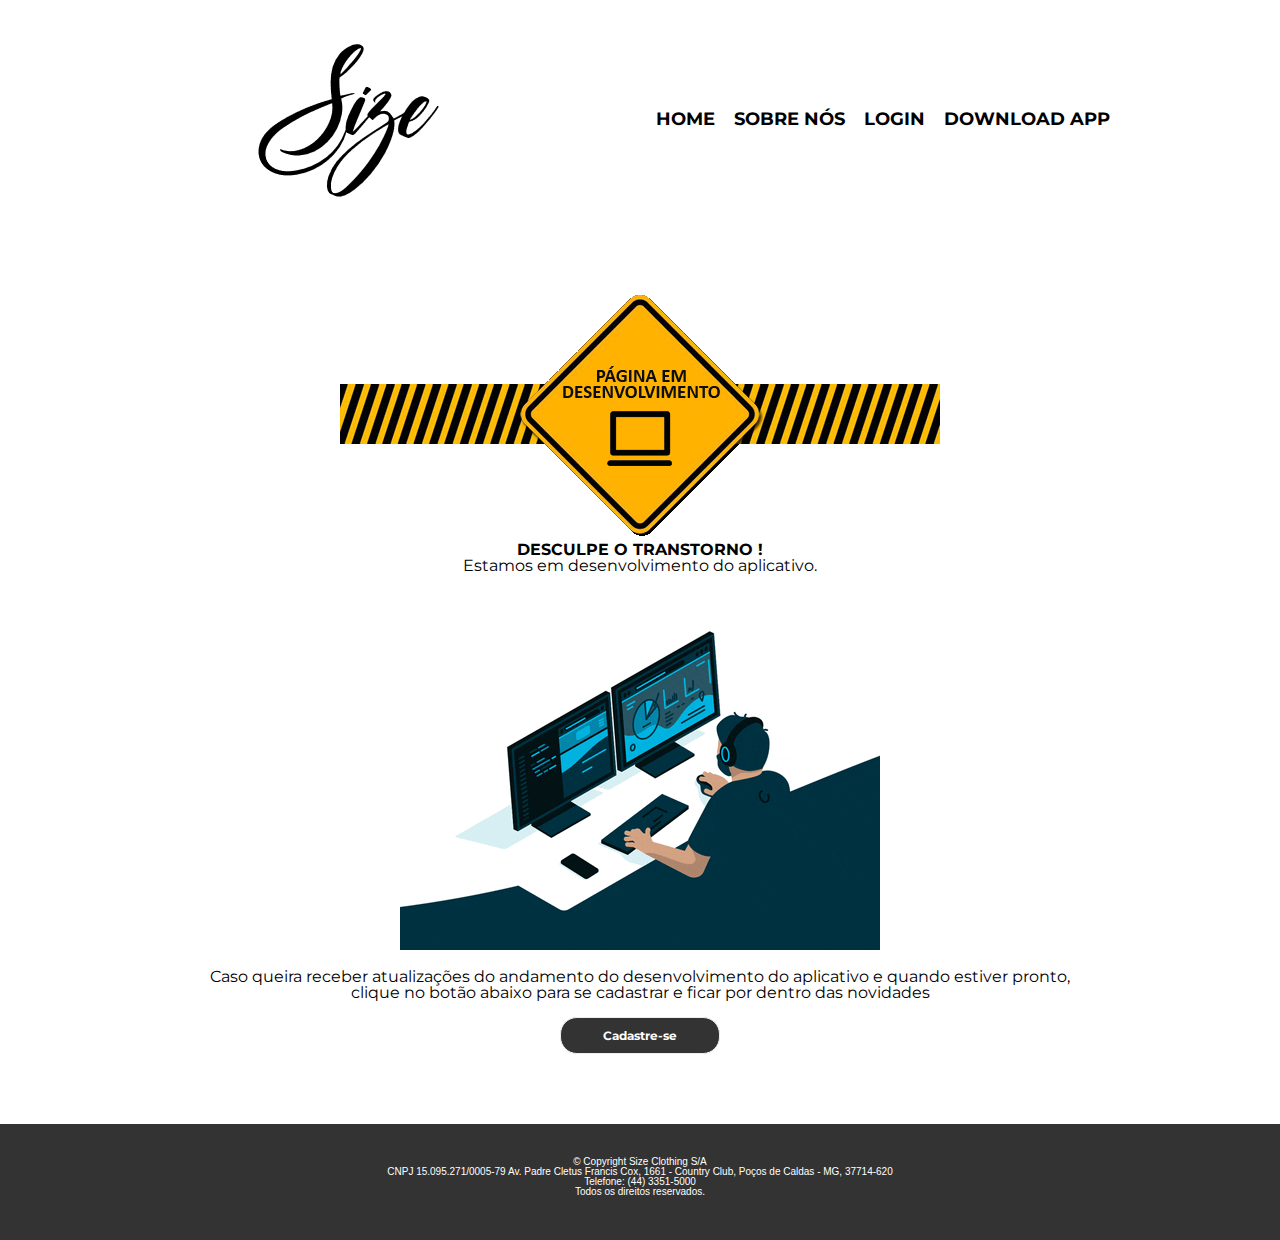
<file: downloadapp.html>
<!DOCTYPE html>
<html lang="pt-br">

<head>
	<meta charset="UTF-8">
	<meta name="viewport" content="width=device-width">
	<title>Size Clothing Download App</title>
	<link rel="stylesheet" href="reset.css">
	<link rel="stylesheet" href="sobre.css">
	<link rel="stylesheet" href="form.css">
	<link href="https://fonts.googleapis.com/css?family=Montserrat&display=swap" rel="stylesheet">
</head>

<body>
	<header>
		<div class="caixa">
			<h1><img src="logo.png"></h1>
			<nav>
				<ul>
					<li><a href="index.html">Home</a></li>
					<li><a href="sobre.html">Sobre Nós</a></li>
					<li><a href="login.html">Login</a></li>
					<li><a href="downloadapp.html">Download App</a></li>
				</ul>
			</nav>
		</div>
	</header>

	<main>
		<div class="descricao">	
			<img align="center" id="faixa" src="imagens/faixa_contrucao.gif"
			<br><br>
			<span style="font-weight: bold;">DESCULPE O TRANSTORNO !</span>
			<p>Estamos em desenvolvimento do aplicativo.</p>
			<br>
			<img align="center" id="developer" src="imagens/dev.gif">
			<br><br>
			<p>Caso queira receber atualizações do andamento do desenvolvimento do aplicativo e quando estiver pronto,<br> clique no botão abaixo para se cadastrar e ficar por dentro das novidades</p><br>
			<div id="botao">
				<a href="cadastro.html"><input type="submit" name="botao" value="Cadastre-se" class="botaoCadastrar"></a>
			</div>
	</main>
	<footer>
		<p>© Copyright Size Clothing S/A<br></p>
		<p>CNPJ 15.095.271/0005-79 Av. Padre Cletus Francis Cox, 1661 - Country Club, Poços de Caldas - MG, 37714-620</p>
		<p>Telefone: (44) 3351-5000<br>Todos os direitos reservados.</p><br>
	</footer>
</body>
</html>
</file>
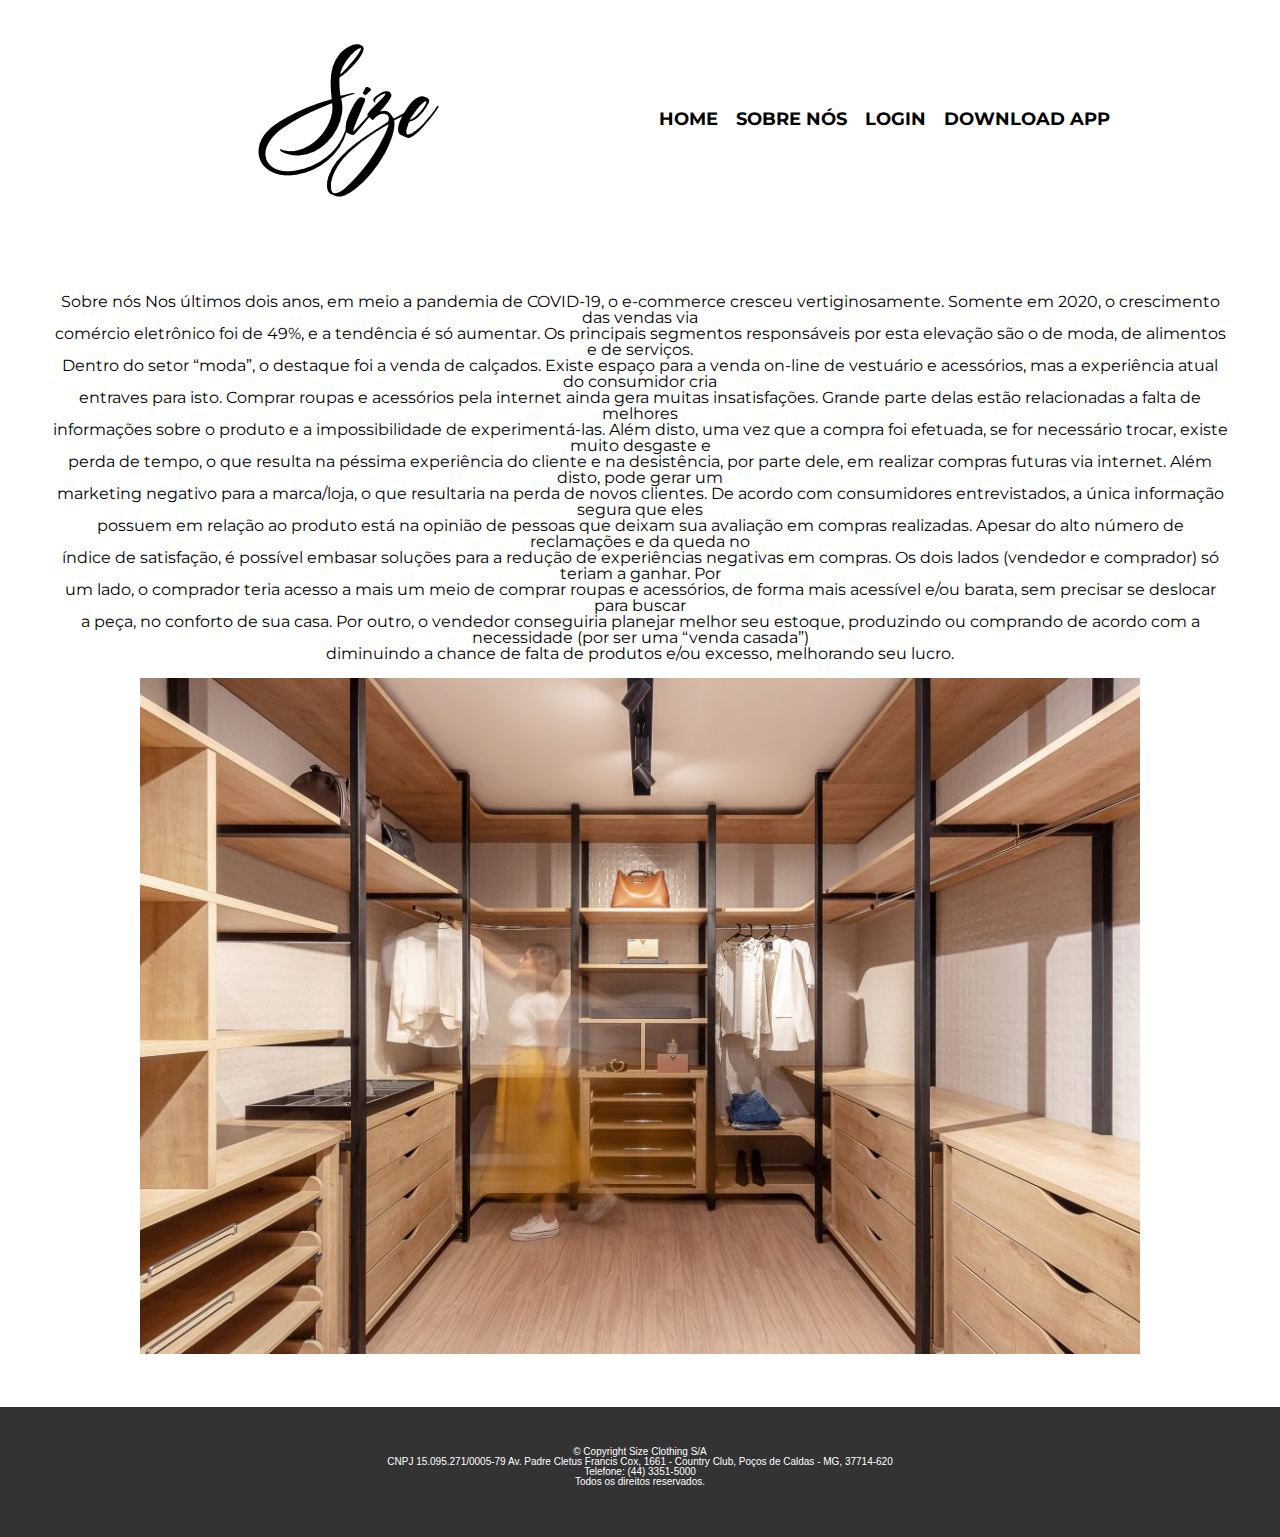
<file: sobre.html>
<!DOCTYPE html>
<html lang="pt-br">

<head>
	<meta charset="UTF-8">
	<meta name="viewport" content="width=device-width">
	<title></title>

	<link rel="stylesheet" href="reset.css">
	<link rel="stylesheet" href="sobre.css">
	<link href="https://fonts.googleapis.com/css?family=Montserrat&display=swap" rel="stylesheet">
</head>

<body>
	<header>
		<div class="caixa">
			<h1><img src="logo.png"></h1>
			<nav>
				<ul>
					<li><a href="index.html">Home</a></li>
					<li><a href="sobre.html">Sobre Nós</a></li>
					<li><a href="login.html">Login</a></li>
					<li><a href="Contato.html">Download App</a></li>
				</ul>
			</nav>
		</div>
	</header>

	<main>
		<div class="descricao">
			Sobre nós Nos últimos dois anos, em meio a pandemia de COVID-19, o e-commerce cresceu vertiginosamente. Somente em 2020, o crescimento das vendas via<br> comércio eletrônico foi de 49%, e a tendência é só aumentar. Os principais segmentos responsáveis por esta elevação são o de moda, de alimentos e de serviços.<br>
			Dentro do setor “moda”, o destaque foi a venda de calçados. Existe espaço para a venda on-line de vestuário e acessórios, mas a experiência atual do consumidor cria<br> entraves para isto. Comprar roupas e acessórios pela internet ainda gera muitas insatisfações. Grande parte delas estão relacionadas a falta de melhores<br> informações sobre o produto e a impossibilidade de experimentá-las. Além disto, uma vez que a compra foi efetuada, se for necessário trocar, existe muito desgaste e<br> perda de tempo, o que resulta na péssima experiência do cliente e na desistência, por parte dele, em realizar compras futuras via internet. Além disto, pode gerar um<br> marketing negativo para a marca/loja, o que resultaria na perda de novos clientes. De acordo com consumidores entrevistados, a única informação segura que eles<br> possuem em relação ao produto está na opinião de pessoas que deixam sua avaliação em compras realizadas. Apesar do alto número de reclamações e da queda no<br> índice de satisfação, é possível embasar soluções para a redução de experiências negativas em compras. Os dois lados (vendedor e comprador) só teriam a ganhar. Por<br> um lado, o comprador teria acesso a mais um meio de comprar roupas e acessórios, de forma mais acessível e/ou barata, sem precisar se deslocar para buscar<br> a peça, no conforto de sua casa. Por outro, o vendedor conseguiria planejar melhor seu estoque, produzindo ou comprando de acordo com a necessidade (por ser uma “venda casada”)<br>
			diminuindo a chance de falta de produtos e/ou excesso, melhorando seu lucro.	
			<br>
			<br>
			<img align="center" id="closetimg" src="closet.jpg">
		</div>		
	</main>
	<footer>
		<p>© Copyright Size Clothing S/A<br></p>
		<p>CNPJ 15.095.271/0005-79 Av. Padre Cletus Francis Cox, 1661 - Country Club, Poços de Caldas - MG, 37714-620</p>
		<p>Telefone: (44) 3351-5000<br>Todos os direitos reservados.</p><br>
	</footer>
</body>
</html>
</file>
<file: sobre.css>
#closetimg {
	width: 1000px;
}


body {
	font-family: 'Montserrat', sans-serif;
	font-size: 10px;
	margin: 0;
	padding: 0;
	height: 100%;

}
.caixa {
	position: relative;
	width: 940px;
	margin: 0 auto;
}

nav {
	position: absolute;
	top: 110px;
	right: 0;
}

nav li {
	display: inline;
	margin: 0 0 0 15px;
}

nav a {
	text-transform: uppercase;
	color: #000000;
	font-weight: bold;
	font-size: 18px;
	text-decoration: none;
}

nav a:hover {
	color: #C78C19;
	text-decoration: underline;
}


.copyright {
	color: #FFFFFF;
	font-size: 13px;
	margin: 20px 0 0;
}

main {
	text-align: center;
	font-size: 16px;
	padding: 50px;
	
}

footer{
    background: url("bg.jpg");
	position: absolute;
    text-align: center;
    bottom: auto;
    background: #333;
    width: 100%;
    font-family: Arial, Helvetica, sans-serif;
    color: #fff;
    margin-top: auto;
	padding: 40px 0;
}
</file>
<file: form.css>
@charset "UTF-8";

body{
    font-family: 'Montserrat', sans-serif;
	font-size: 15px;
    margin: 0;
    padding: 0;
    height: 100%;
}

.caixa {
	position: relative;
	width: 940px;
	margin: 0 auto;
}

nav {
	position: absolute;
	top: 110px;
	right: 0;
}

nav li {
	display: inline;
	margin: 0 0 0 15px;
}

nav a {
	text-transform: uppercase;
	color: #000000;
	font-weight: bold;
	font-size: 18px;
	text-decoration: none;
}

nav a:hover {
	color: #C78C19;
	text-decoration: underline;
}

form{
    width: 500px;
    margin: auto;
}

input, textarea{
    font-family: 'Montserrat', sans-serif;
    font-weight: normal;
    font-size: 13pt;
    background-color: rgba(255,255,255,.8);
}
input:hover, textarea:hover{
    background-color: #dddddd;
}

legend{
    color: #888888;
    font-weight: bold;
    font-size: 13pt;
    font-family: 'Montserrat', sans-serif;
}

fieldset{
    border-color: #cecece;
    margin: 20px;
}
fieldset#sexo{
    width: 150px;
}

fieldset#usuario{
    background: url("imagens/icone-contato.png") no-repeat 95% 95%;
}
fieldset#endereco{
    background: url("imagens/icone-endereco.png") no-repeat 95% 95%;
}
fieldset#mensagem{
    background: url("imagens/icone-mensagem.png") no-repeat 95% 95%;
}

#botao{
    text-align: center;
}
.botaoEnviar{
    width: 160px;
    padding: 10px 20px;
    border: 1px solid #eee;
    border-radius: 17px;
    background-color: #333;
    color: white;
    font-weight: bold;
    font-size: 12px;
}

.botaoCadastrar{
    width: 160px;
    padding: 10px 20px;
    border: 1px solid #eee;
    border-radius: 17px;
    background-color: #333;
    color: white;
    font-weight: bold;
    font-size: 12px;
}
footer{
    font-size: 10px;
    position: absolute;
    text-align: center;
    bottom: auto;
    background: #333;
    width: 100%;
    font-family: Arial, Helvetica, sans-serif;
    color: #fff;
    margin-top: 20px;
    padding: 33px 0;
}

div.paragrafo{
    padding: 0;
}
</file>
